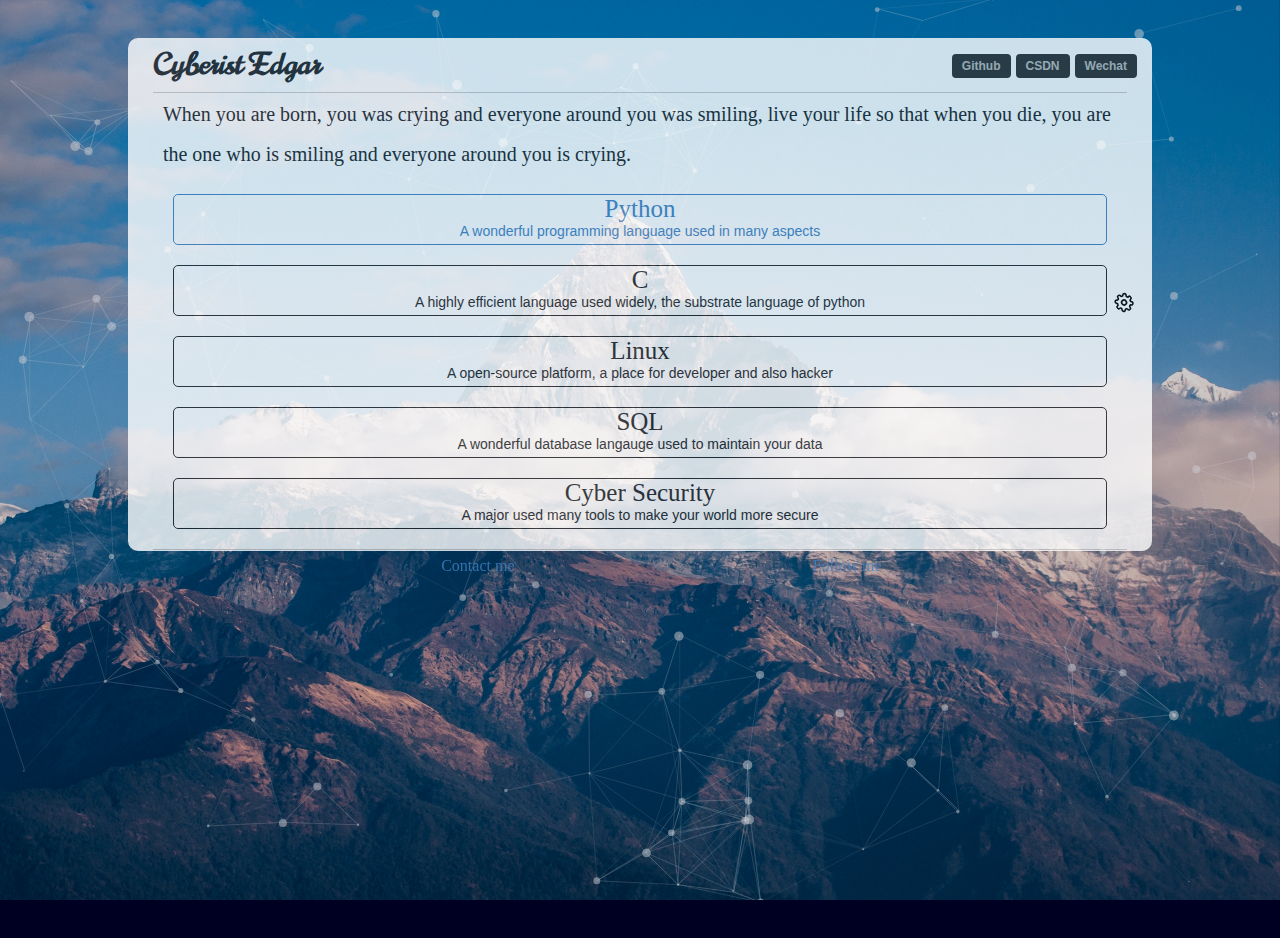
<file: index.html>
<!DOCTYPE html>
<html>

<head>
    <title>Cyberist Edgar</title>

    <script async defer src='./js/main.js'></script>

    <link rel="stylesheet" href="">
    <link rel="stylesheet" href="https://stackpath.bootstrapcdn.com/bootstrap/4.4.1/css/bootstrap.min.css"
        integrity="sha384-Vkoo8x4CGsO3+Hhxv8T/Q5PaXtkKtu6ug5TOeNV6gBiFeWPGFN9MuhOf23Q9Ifjh" crossorigin="anonymous">


    <link rel="icon" type="image/x-icon" href="img/profile.jpg">

    <link rel="stylesheet" media="screen" href="css/style.css">

    <link href="https://fonts.googleapis.com/css?family=Norican&display=swap" rel="stylesheet">


</head>



<body>
    <div class='container'>

        <header>
            <div id='title'>
                Cyberist Edgar
            </div>
            <div>
                <a class="item" href="./html/wechat.html" target="_blank">Wechat</a>
                <a class="item" href="https://blog.csdn.net/weixin_44676081" target="_blank">CSDN</a>
                <a class="item" href="https://git.io/Jejuy" target="_blank">Github</a>
            </div>

        </header>
        <hr />

        <div id='text-area'>
            
        <div class="float-right" id='float-right'>
            <a href="https://github.com/Cyberist-Edgar" target="_blank" title="Github">
                <div id='float-right-svg'><img src="./img/gear.svg"/></div>
            </a></div>
            <div id='main'>

                <div class="text">
                    <p>
                        When you are born, you was crying and everyone around you was smiling, live your life so that
                        when you die, you are the one who is smiling and everyone around you is crying.
                    </p>
                </div>

                <a href='./html/py/index.html' class="data-item">
                    <div class="item-title">Python</div>
                    <div class="item-description">A wonderful programming language used in many aspects</div>
                </a>
                <a  class="data-item" onclick="show()">
                    <div class="item-title">C</div>
                    <div class="item-description">A highly efficient language used widely, the substrate language of python</div>
                </a>
                <a  class="data-item" onclick="show()">
                    <div class="item-title">Linux</div>
                    <div class="item-description">A open-source platform, a place for developer and also hacker</div>
                </a>
 
                <a class="data-item">
                    <div class="item-title" onclick="show()">SQL</div>
                    <div class="item-description">A wonderful database langauge used to maintain your data</div>
                </a>

                <a  class="data-item" onclick="show()">
                    <div class="item-title">Cyber Security </div>
                    <div class="item-description">A major used many tools to make your world more secure</div>
                </a>




            </div>
            
        </div>



        
        <hr />

        

        <footer>
            <a href="https://git.io/Jejuy">Contact me</a>
            <a href="./html/wechat.html">Follow me</a>
        </footer>

    </div>


    <div id='particles-js'>
    </div>
    <div class="pop" style="display: none;"></div>

    <div class="popup" style="display: none;" >
        <header>
            <div class="prompt">Not found</div>
            <div class="turnoff">
                <button class="off-button" onclick="off()"><img src="./img/x.svg"/></button>
            </div>
        </header>
            <div class="error">
                <div class="error-img">
                    <img src="./img/error.png">
                </div>
            </div>
        
    </div>
</body>

<script src="js/particles.min.js"></script>
<script src="js/app.js"></script>

</html>
</file>
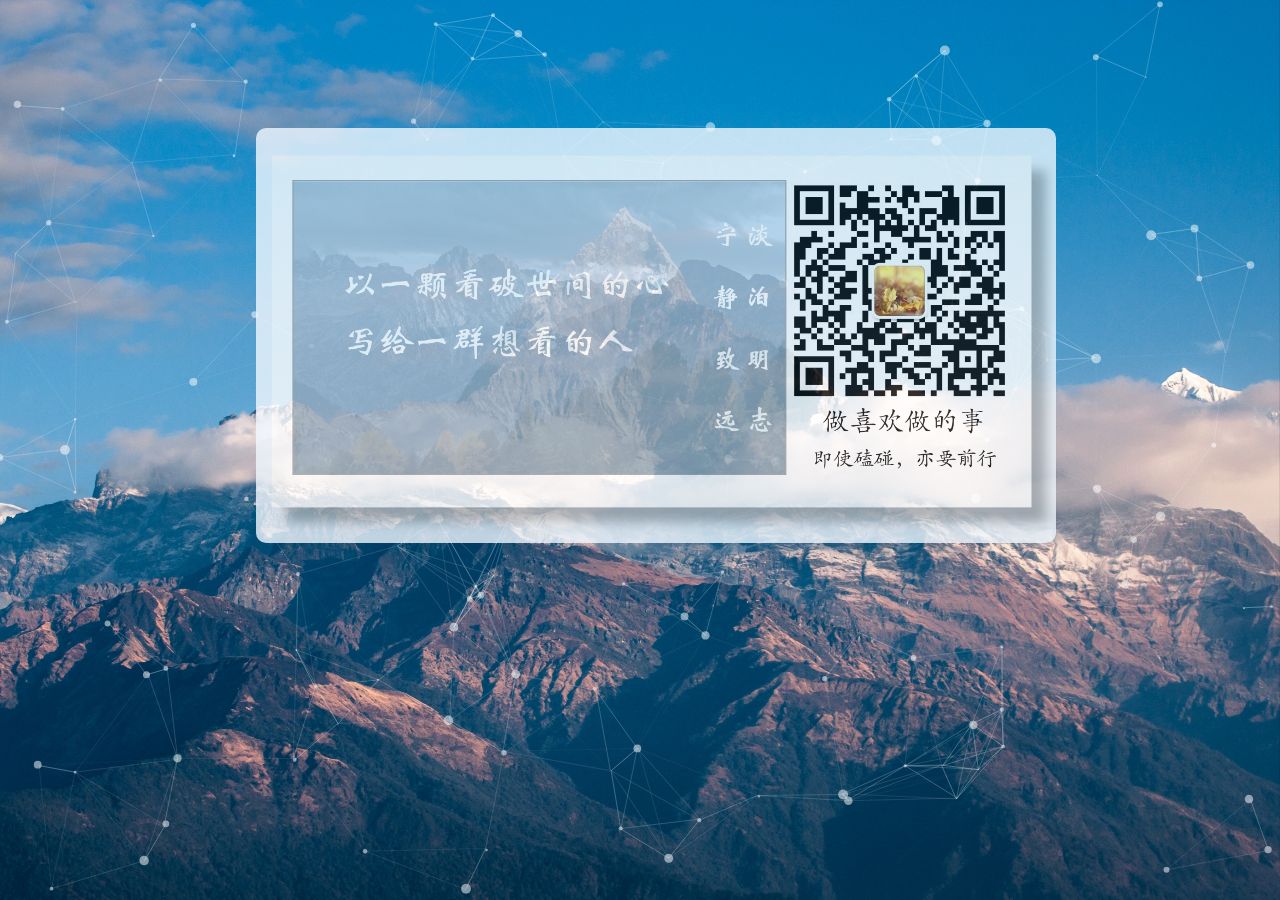
<file: html/wechat.html>
<!DOCTYPE html>
<html>

<head>
    <title>Wechat</title>
</head>




<link rel="icon" type="image/x-icon" href="../img/profile.jpg">

<link rel="stylesheet" media="screen" href="../css/wechat.css">


<body>
    <div class="container">
        <img src="../img/wechat-logo.png"/>
    </div>
    
    <div id='particles-js'>
    </div>
</body>

<script src="../js/particles.min.js"></script>
<script src="../js/app.js"></script>

</html>
</file>
<file: css/style.css>
html,
body,
div,
span,
object,
iframe,
h1,
h2,
h3,
h4,
h5,
h6,
p,
blockquote,
pre,
abbr,
address,
cite,
code,
del,
dfn,
em,
img,
ins,
kbd,
q,
samp,
small,
strong,
sub,
sup,
var,
b,
i,
dl,
dt,
dd,
ol,
ul,
li,
fieldset,
form,
label,
legend,
table,
caption,
tbody,
tfoot,
thead,
tr,
th,
td,
article,
aside,
canvas,
details,
figcaption,
figure,
footer,
header,
hgroup,
menu,
nav,
section,
summary,
time,
mark,
audio,
video {
  margin: 0;
  padding: 0;
  border: 0;
  outline: 0;
  font-size: 100%;
  vertical-align: baseline;
  background: transparent
}

body {
  line-height: 1
}

article,
aside,
details,
figcaption,
figure,
footer,
header,
hgroup,
menu,
nav,
section {
  display: block
}

nav ul {
  list-style: none
}

blockquote,
q {
  quotes: none
}

blockquote:before,
blockquote:after,
q:before,
q:after {
  content: none
}

a {
  margin: 0;
  padding: 0;
  font-size: 100%;
  vertical-align: baseline;
  background: transparent;
  text-decoration: none
}

mark {
  background-color: #ff9;
  color: #000;
  font-style: italic;
  font-weight: bold
}

del {
  text-decoration: line-through
}

abbr[title],
dfn[title] {
  border-bottom: 1px dotted;
  cursor: help
}

table {
  border-collapse: collapse;
  border-spacing: 0
}

hr {
  display: block;
  height: 1px;
  border: 0;
  border-top: 1px solid #ccc;
  margin: 1em 0;
  padding: 0
}

input,
select {
  vertical-align: middle
}

li {
  list-style: none
}


/* =============================================================================
   My CSS
   ========================================================================== */

/* ---- base ---- */

html,
body {
  width: 100%;
  height: 100%;
  /* background:#111; */
}

html {
  -webkit-tap-highlight-color: rgba(0, 0, 0, 0);
}

body {
  font: normal 75% Arial, Helvetica, sans-serif;
}

canvas {
  display: block;
  vertical-align: bottom;
}


/* ---- stats.js ---- */

.count-particles {
  background: #000022;
  position: absolute;
  top: 48px;
  left: 0;
  width: 80px;
  color: #13E8E9;
  font-size: .8em;
  text-align: left;
  text-indent: 4px;
  line-height: 14px;
  padding-bottom: 2px;
  font-family: Helvetica, Arial, sans-serif;
  font-weight: bold;
}

.js-count-particles {
  font-size: 1.1em;
}

#stats,
.count-particles {
  -webkit-user-select: none;
  margin-top: 5px;
  margin-left: 5px;
}

#stats {
  border-radius: 3px 3px 0 0;
  overflow: hidden;
}

.count-particles {
  border-radius: 0 0 3px 3px;
}


/* ---- particles.js container ---- */

#particles-js {
  position: fixed;
  width: 100%;
  height: 100%;
  /* background-color: #000022; */
  background-image: url("../img/bg.jpg");
  background-size: cover;
  background-position: 50% 50%;
  opacity: 0.8;
  top: 0;
  background-repeat: no-repeat;
  /* background-size: 100% 100%; */
  z-index: -1;
  top: 0;
}

/* customed style */


html {
  background-color: #000022;
}

body {
  padding: 0;
  margin: 0;
  display: block;
}

img {
  position: relative;
  width: 80%;
  margin: auto;
  display: block;
}

.container {
  clear: both;
  position: relative;
  width: 80%;
  margin: auto;
  background-color: white;
  margin-top: 3%;
  border-radius: 10px;
  opacity: 0.8;
}

hr{
  width: 98%;
  margin: auto;
}

header::after {
  content: '';
  display: table;
  clear: both;
}


#loder{
  width: 20px;
  height: 20px;
  background-color: red;
}


#title {
  font-family: 'Norican', cursive;
  font-size: 30px;
  font-weight: bold;
  line-height: 54px;
  float: left;
  margin-left: 1%;
}

#frame {
  position: relative;
  width: 90%;
  padding-left: 10%;
  height: 500px;
  
}

a {
  text-decoration: none;
  color: #4183C4;
}

a:hover {
  text-decoration: none;
}

.item {
  position: relative;
  float: right;
  margin-top: 1rem;
  background-color: #333;
  color: #bbb;
  padding: 5px 10px;
  margin-left: 5px;
  border-radius: 4px;
  font-size: 12px;
  font-weight: bold;
  -webkit-backface-visibility: hidden;
  -webkit-transition: color 0.2s ease-in-out 0s;
  -moz-transition: color 0.2s ease-in-out 0s;
  -o-transition: color 0.2s ease-in-out 0s;
  transition: color 0.2s ease-in-out 0s;
}

.text{
  margin-left: 2%;
  margin-right: 2%;
  
}

.text>p{
  /* font-family: "Norican"; */
  font-family: cursive;
  font-size: 20px;
  font-weight: normal;
  line-height: 40px;
  margin-bottom: 20px;
}


.category-list{
  width: 90%;
  margin: auto;
  font-size: large;
  text-align: center;
  
}



.category-list>a{
  font-family: cursive;
  list-style: none;
  float: left;
  position: relative;
  display: list-item;
  float: left;
  background-color: #4183C4;
  font-weight: bold;
  font-size: 20px;
  margin: 0 15% 0 10%;
}

.category-list>a:hover{
  text-decoration: none;
}


#float-right{
  clear: both;
  position: relative;
  color: #000;
  text-decoration: none;
  float: right;
  z-index: 1;
  margin-top: 20%;
  margin-right: 0.1%;

}




.data-item{
  border-radius: 5px;
  margin-left: 3%;
  margin-right: 3%;
  margin-bottom: 20px;
  display: block;
  border-width: 1px;
  border-style: solid;
  padding-bottom: 5px;

}



.item-title{
  text-align: center;
  font-size: 25px;
  font-family: cursive;
}

.data-item:hover{
  border-color: #007bff;
}

.item-description{
  font-family: sans-serif;
  font-size: 14px;
  margin-left: 1%;
  margin-right: 1%;
  text-align: center;
}


footer{
  text-align: center;
  margin-bottom: 10px;
}


footer>a{
  font-family: cursive;
  font-size: 16px;
  text-align: center;
  border-width: 1px;
  line-height: 30px;
  float: left;
  margin-left: 30%;
  position: relative;
}

footer>a:hover{
  border-color: #007bff;
}


.pop{
  top: 0;
  position: absolute;
  width: 100%;
  height: 110%;
  background-color: black;
  opacity: 0.5;
  z-index: 9999;
}



.popup{
  left: 30%;
  top: 25%;
  position: absolute;
  height: 23.1%;
  width: 40%;
  z-index: 9999;
  border-radius: 10px;
}

.popup>header{
  margin-left: 10%;
  text-align: center;
  height: 30px;
  width: 80%;
  background-color: white;
  border-top-left-radius: 10px;
  border-top-right-radius: 10px;
}



.prompt{
  margin-left: 2%;
  position: relative;
float: left;
font-size: 20px;
font-family: cursive;
}

.off-button{
  margin-right: 1%;
  z-index: 100000;
  position: relative;
  border-top-right-radius: 10px;
  float: right;
  background-color: white;
  font-size: 20;
  width: 20px;
  border: none;
  height: 30px;
  text-decoration: none;

}

.off-button>img{
  width: 250%;
  margin-right: 3%;
  padding-right: 1%;
}

.error-img{
  width: 100%;
  height: 100%;
}

.error{
  z-index: inherit;
  /* background-image: url("../img/error.png"); */
  background-repeat: no-repeat;
  border-bottom:10px;
}
</file>
<file: css/wechat.css>
html,
body,
div,
span,
object,
iframe,
h1,
h2,
h3,
h4,
h5,
h6,
p,
blockquote,
pre,
abbr,
address,
cite,
code,
del,
dfn,
em,
img,
ins,
kbd,
q,
samp,
small,
strong,
sub,
sup,
var,
b,
i,
dl,
dt,
dd,
ol,
ul,
li,
fieldset,
form,
label,
legend,
table,
caption,
tbody,
tfoot,
thead,
tr,
th,
td,
article,
aside,
canvas,
details,
figcaption,
figure,
footer,
header,
hgroup,
menu,
nav,
section,
summary,
time,
mark,
audio,
video {
  margin: 0;
  padding: 0;
  border: 0;
  outline: 0;
  font-size: 100%;
  vertical-align: baseline;
  background: transparent
}

body {
  line-height: 1
}

article,
aside,
details,
figcaption,
figure,
footer,
header,
hgroup,
menu,
nav,
section {
  display: block
}

nav ul {
  list-style: none
}

blockquote,
q {
  quotes: none
}

blockquote:before,
blockquote:after,
q:before,
q:after {
  content: none
}

a {
  margin: 0;
  padding: 0;
  font-size: 100%;
  vertical-align: baseline;
  background: transparent;
  text-decoration: none
}

mark {
  background-color: #ff9;
  color: #000;
  font-style: italic;
  font-weight: bold
}

del {
  text-decoration: line-through
}

abbr[title],
dfn[title] {
  border-bottom: 1px dotted;
  cursor: help
}

table {
  border-collapse: collapse;
  border-spacing: 0
}

hr {
  display: block;
  height: 1px;
  border: 0;
  border-top: 1px solid #ccc;
  margin: 1em 0;
  padding: 0
}

input,
select {
  vertical-align: middle
}

li {
  list-style: none
}


/* =============================================================================
   My CSS
   ========================================================================== */

/* ---- base ---- */

html,
body {
  width: 100%;
  height: 100%;
  /* background:#111; */
}

html {
  -webkit-tap-highlight-color: rgba(0, 0, 0, 0);
}

body {
  font: normal 75% Arial, Helvetica, sans-serif;
}

canvas {
  display: block;
  vertical-align: bottom;
}


/* ---- stats.js ---- */

.count-particles {
  background: #000022;
  position: absolute;
  top: 48px;
  left: 0;
  width: 80px;
  color: #13E8E9;
  font-size: .8em;
  text-align: left;
  text-indent: 4px;
  line-height: 14px;
  padding-bottom: 2px;
  font-family: Helvetica, Arial, sans-serif;
  font-weight: bold;
}

.js-count-particles {
  font-size: 1.1em;
}

#stats,
.count-particles {
  -webkit-user-select: none;
  margin-top: 5px;
  margin-left: 5px;
}

#stats {
  border-radius: 3px 3px 0 0;
  overflow: hidden;
}

.count-particles {
  border-radius: 0 0 3px 3px;
}


/* ---- particles.js container ---- */

#particles-js {
  position: fixed;
  width: 100%;
  height: 100%;
  /* background-color: #000022; */
  background-image: url("../img/bg.jpg");
  background-size: cover;
  background-position: 50% 50%;

  top: 0;
  background-repeat: no-repeat;
  /* background-size: 100% 100%; */
  z-index: -1;
  top: 0;
}
html {
    background-color: black;
  }
  
  body {
    padding: 0;
    margin: 0;
    display: block;
  }
  

.container{
    position: absolute;
   margin-top: 10%;
   margin-left: 20%;
   margin-right: 20%;
    background-color: aliceblue;
    border-radius: 10px;
    opacity: 0.8;
}

img{
    position: relative;
    padding-left: 1%;
    padding-top: 3%;
    margin: auto;
    width: 800px;
}
</file>
